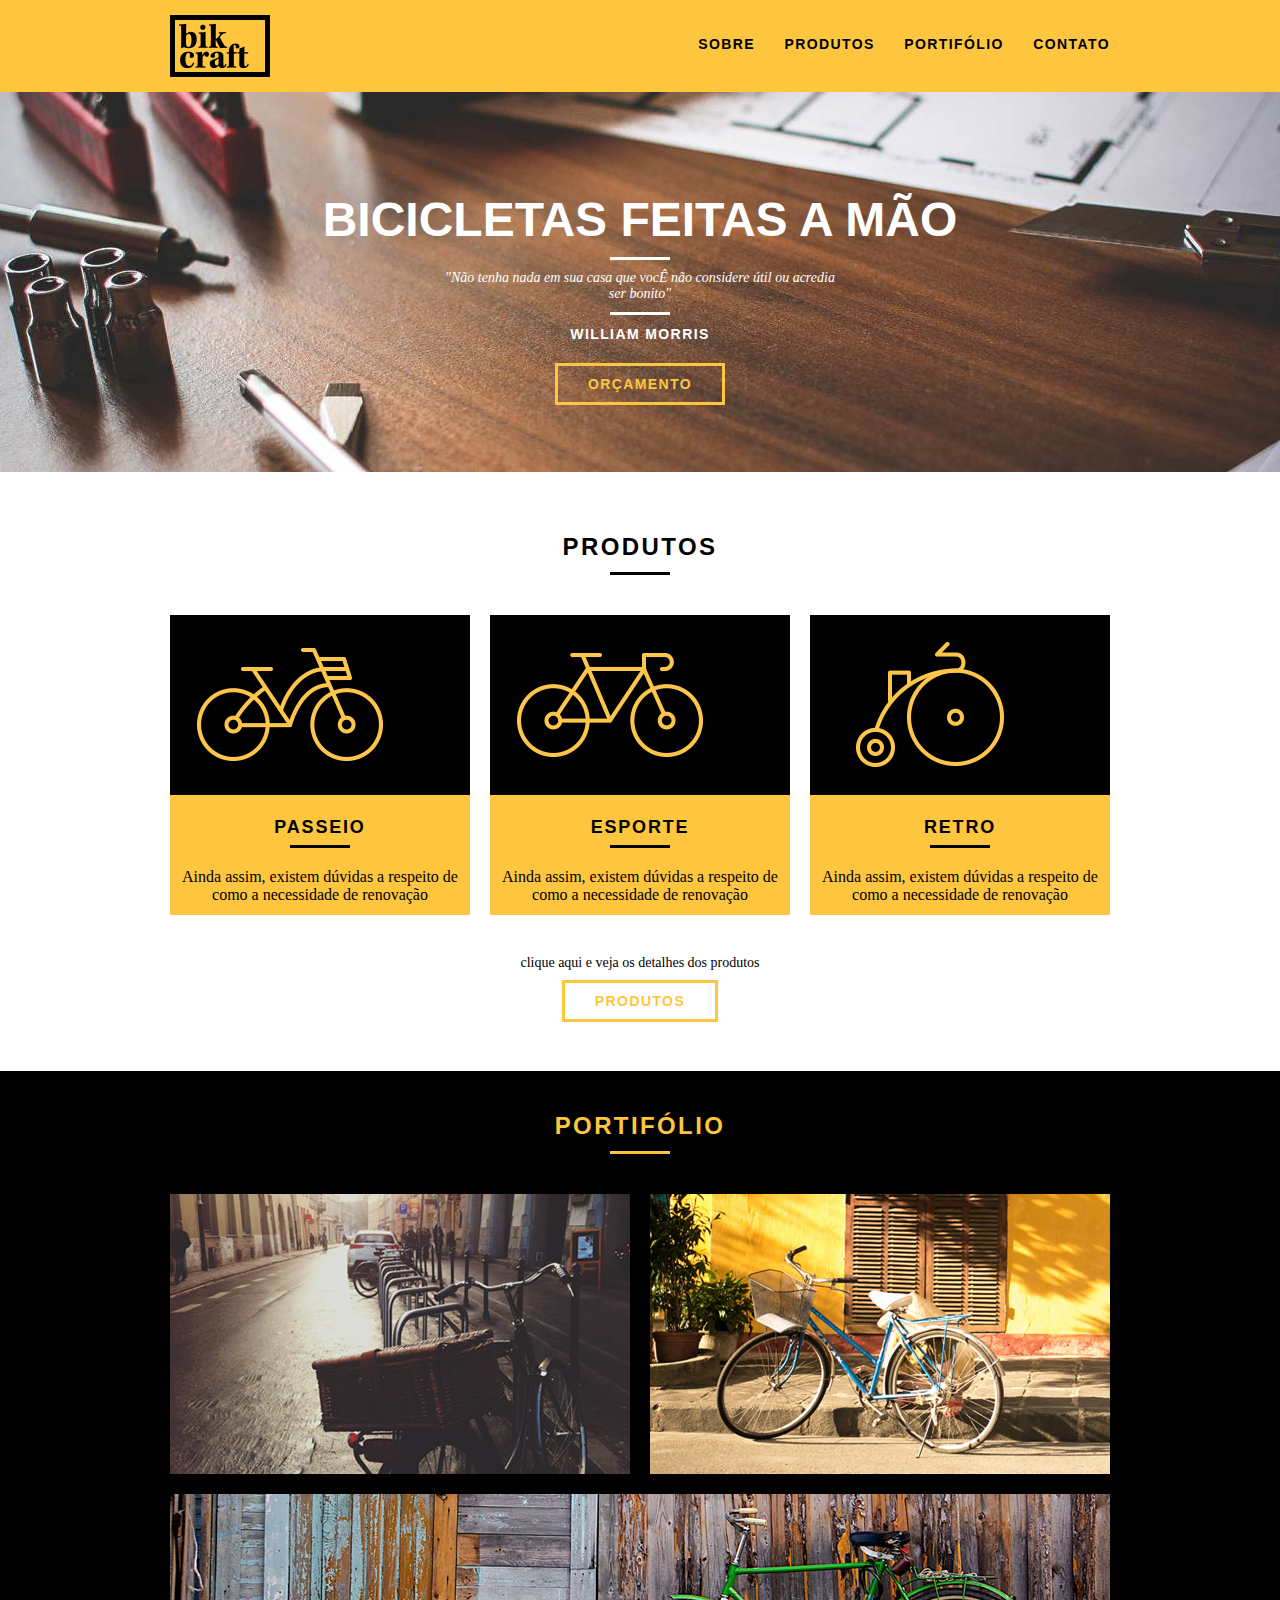
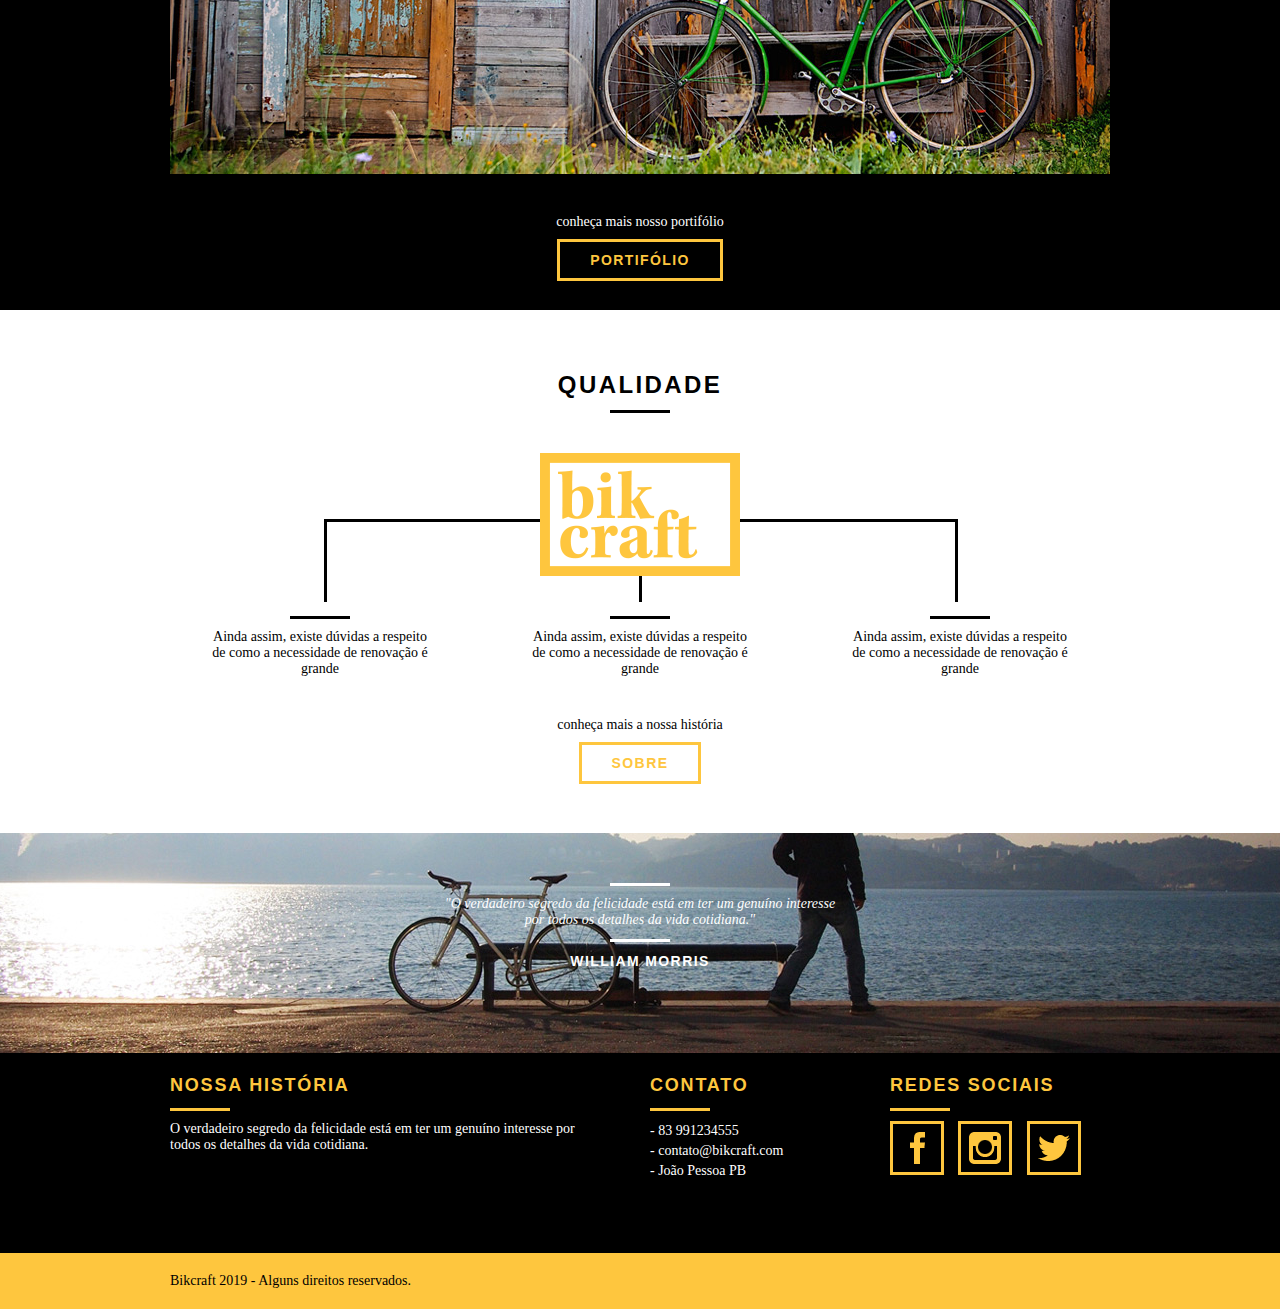
<file: web/index.html>
<!DOCTYPE html>
<html lang="pt-br">
<head>
    <meta charset="UTF-8">
    <meta name="viewport" content="width=device-width, initial-scale=1.0">
    <meta http-equiv="X-UA-Compatible" content="ie=edge">
    <title>Bikcraft</title>

    <link rel="stylesheet" href="css/normalize.css">  
    <link rel="stylesheet" href="css/reset.css">
    <link rel="stylesheet" href="css/grid.css">
    <link rel="stylesheet" href="css/style.css">


</head>
<body>
    
    <header class="header">
        <div class = "container">
            <a href="index.html" class="grid-4">
                <img src="img/logobik.png" alt="Bikcraft">
            </a>
            <nav class = "grid-12 header_menu"> <!--Navegação, eu falo para o browser que aqui começa minha navegação-->
                <ul> <!--Lista não ordenada-->
                    <li><a href = "sobre.html">Sobre</a></li>
                    <li><a href = "produtos.html">Produtos</a></li>
                    <li><a href = "portifolio.html">Portifólio</a></li>
                    <li><a href = "contato.html">Contato</a></li>

                </ul>                 
            </nav>
        </div>
    </header>

    <section class ="introducao">
        <div class="container">
            <h1>Bicicletas Feitas a Mão</h1>
            <blockquote class="quote-externo">
                <p>"Não tenha nada em sua casa que vocÊ não considere útil ou acredia ser bonito"</p>
                <cite>WILLIAM MORRIS</cite>
            </blockquote>
            <a href="produtos.html" class="btn">Orçamento</a>
        </div>
    </section>

    <section class="produtos container">

        <h2 class="subtitulo">Produtos</h2>

        <ul class="produtos_lista">

            <li class="grid-1-3">
                <div class="produtos_icone">
                    <img src="img/passeio.png" alt=""bickcraft passeio>
                </div>
                <h3>Passeio</h3>
                <p>Ainda assim, existem dúvidas a respeito de como a necessidade de renovação</p>
            </li>

            <li class="grid-1-3">
                <div class="produtos_icone">
                    <img src="img/esporte.png" alt=""bickcraft esporte>
                </div>
                <h3>Esporte</h3>
                <p>Ainda assim, existem dúvidas a respeito de como a necessidade de renovação</p>
            </li>

            <li class="grid-1-3">
                <div class="produtos_icone">
                    <img src="img/retro.png" alt=""bickcraft retro>
                </div>
                <h3>Retro</h3>
                <p>Ainda assim, existem dúvidas a respeito de como a necessidade de renovação</p>
            </li>

        </ul>

        <div class="call">
            <p>clique aqui e veja os detalhes dos produtos</p>
            <a href="produtos.html" class="btn btn_preto">Produtos</a>
        </div>

    </section> 
    <!--Fim da seção produtos-->

    <section class="portifolio">
        <div class="container">
            <h2 class="subtitulo">Portifólio</h2>
            <ul class="portifolio_lista">
                <li class="grid-8"><img src="img/retro.jpg" alt="bicicleta retro"></li>
                <li class="grid-8"><img src="img/passeio.jpg" alt="bicicleta passeio"></li>
                <li class="grid-16 esporte"><img src="img/esporte.jpg" alt="bicicleta esporte"></li>
            </ul>
        </div>

        <div class="call">
            <p>conheça mais nosso portifólio</p>
            <a href="portifolio.html" class="btn">Portifólio</a>
        </div>

    </section>

    <section class="qualidade container">
        <h2 class="subtitulo"> Qualidade </h2>
        <img src="img/bikcraft-qualidade.png" alt="bikcraft">

        <ul class="qualidade_lista">
            <li class="grid-1-3">
                <h3 class="Durabilidade"></h3>
                <p>Ainda assim, existe dúvidas a respeito de como a necessidade de renovação é grande</p>
            </li>

            <li class="grid-1-3"> 
                <h3 class="Design"></h3>
                <p>Ainda assim, existe dúvidas a respeito de como a necessidade de renovação é grande</p>
            </li>

            <li class="grid-1-3">
                <h3 class="Sustentabilidade"></h3>
                <p>Ainda assim, existe dúvidas a respeito de como a necessidade de renovação é grande</p>
            </li>    
        </ul>

        <div class="call">
            <p>conheça mais a nossa história </p>
            <a href="sobre.html" class="btn">Sobre</a>
        </div>
    </section>

    <section class="quebra">
        <blockquote class="quote-externo container"> 
            <p>"O verdadeiro segredo  da felicidade está em ter um genuíno 
                interesse por todos  os detalhes da vida cotidiana."</p>
            <cite>WILLIAM MORRIS</cite>
        </blockquote> 
    </section>

    <footer>
        <div class="footer">
            <div class="container">

                <div class="grid-8 footer_historia">
                    <h3>Nossa história </h3>
                    <p> O verdadeiro segredo  da felicidade está em ter um genuíno 
                        interesse por todos  os detalhes da vida cotidiana.</p>
                </div>

                <div class="grid-4 footer_contato"> 
                    <h3>Contato</h3>
                    <ul>
                        <li>- 83 991234555</li>
                        <li>- contato@bikcraft.com</li>
                        <li>- João Pessoa PB</li>
                    </ul>
                </div>

                <div class="grid-4 footer_rede">
                    <h3>Redes Sociais</h3>
                    <ul>
                        <li><a href="http://facebook.com" target="_black"><img src="img/facebook.png" alt="logo do facebook"></a></li>
                        <li><a href="http://instagram.com" target="_black"><img src="img/instagram.png" alt="logo do instagram"></a></li>
                        <li><a href="http://twitter.com" target="_black"><img src="img/twitter.png" alt="logo do twitter"></a></li>
                    </ul>    
                </div>

            </div>
        </div>

        <div class="copy">
            <div class="container">
                <p class="grid-16">Bikcraft 2019 - Alguns direitos reservados.</p>
            </div>
        </div>
    </footer>

</body>
</html>
</file>
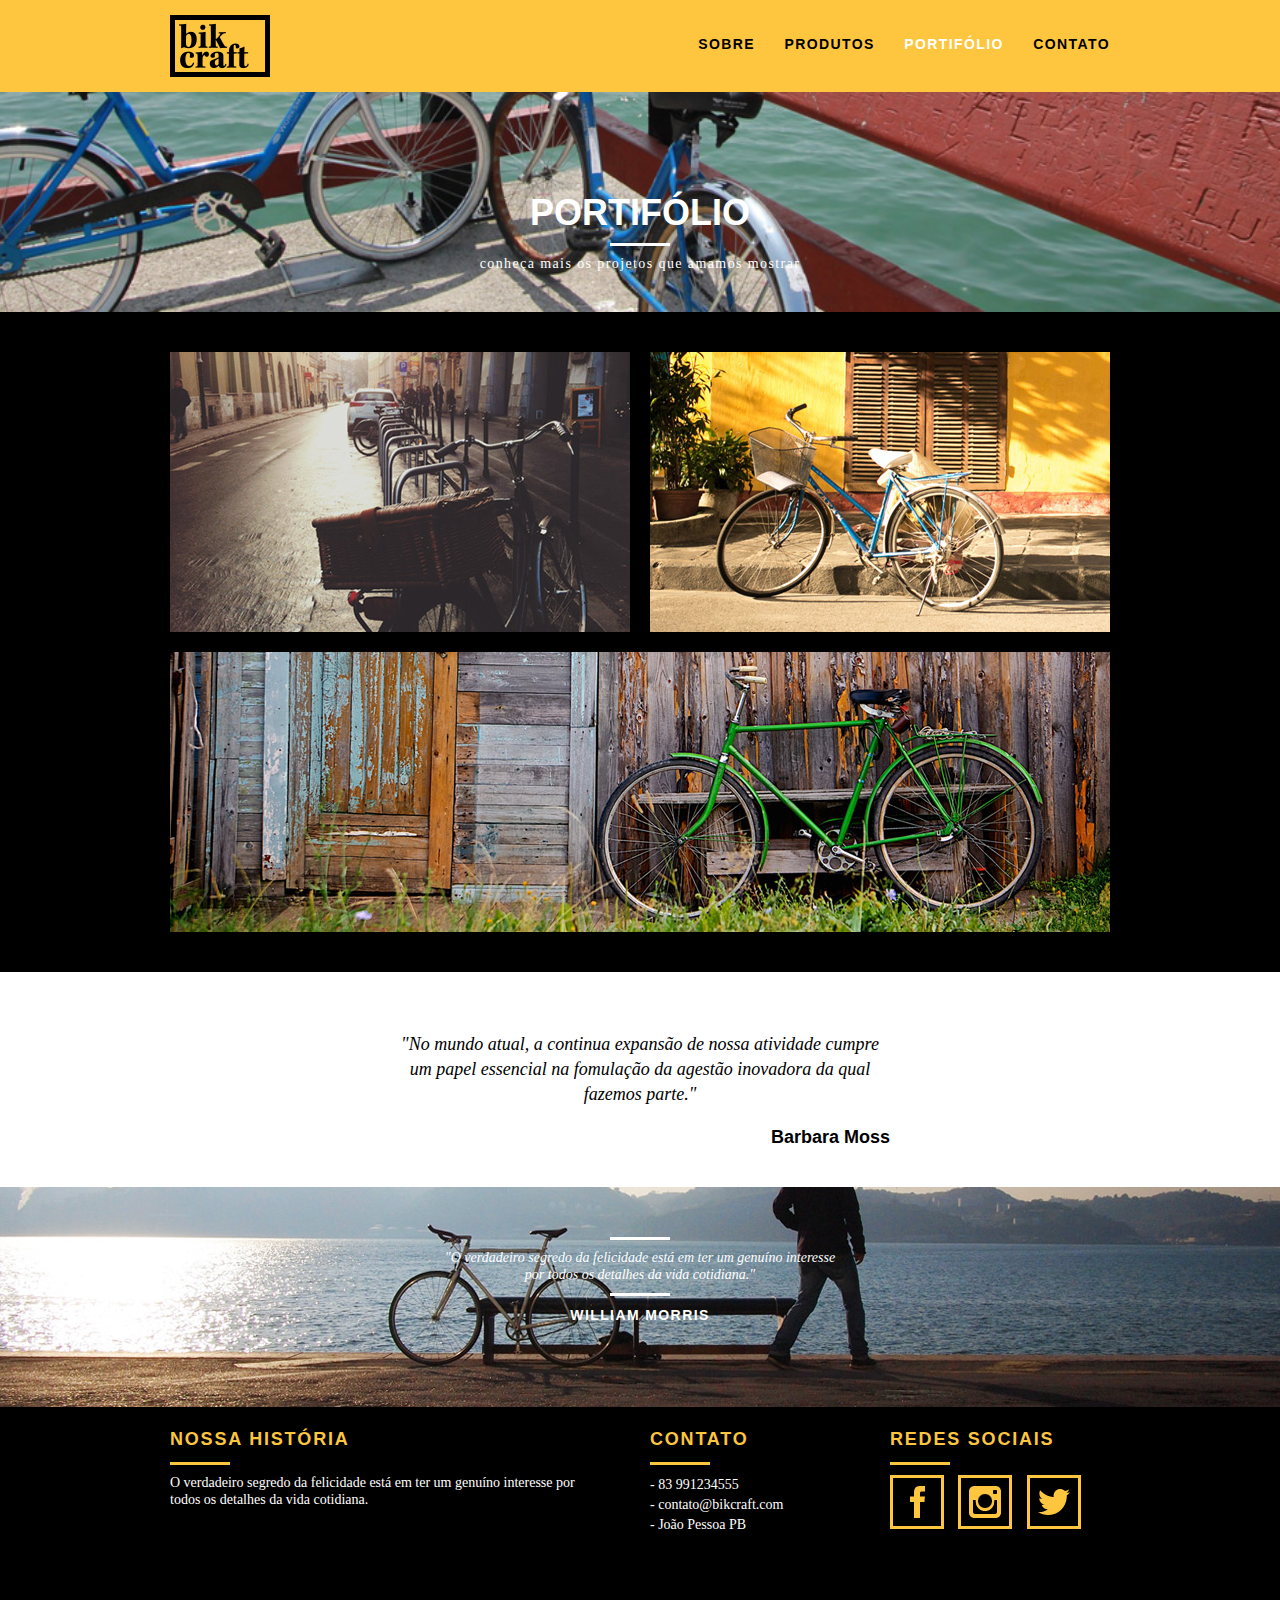
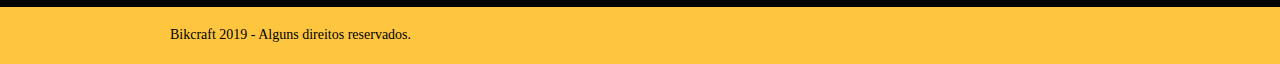
<file: web/portifolio.html>
<!DOCTYPE html>
<html lang="pt-br">
<head>
    <meta charset="UTF-8">
    <meta name="viewport" content="width=device-width, initial-scale=1.0">
    <meta http-equiv="X-UA-Compatible" content="ie=edge">
    <title>Portifólio</title>

    <link rel="stylesheet" href="css/normalize.css">
    <link rel="stylesheet" href="css/reset.css">
    <link rel="stylesheet" href="css/grid.css">
    <link rel="stylesheet" href="css/style.css">
    <link rel="stylesheet" href="css/portifolio.css">

</head>

<body>

    <header class="header">
        <div class="container">
            <a href="index.html" class="grid-4">
                <img src="img/logobik.png" alt="bikcraft">
            </a>
            <nav class="grid-12 header_menu_portifolio">
                <ul>
                    <li><a href="sobre.html">Sobre</a></li>
                    <li><a href="produtos.html">Produtos</a></li>
                    <li><a class="portifolio1" href="portifolio.html">Portifólio</a></li>
                    <li><a href="contato.html">Contato</a></li>
                </ul>
            </nav>
        </div>
    </header>

    <section class="interna_portifolio">
        <div class="container">
            <h1>Portifólio</h1>
            <p>conheça mais os projetos que amamos mostrar</p>
        </div>
    </section>

    <section class="portifolio">
        <div class="container">
            <ul class="portifolio_lista">
                <li class="grid-8"><img src="img/retro.jpg" alt="bicicleta retro"></li>
                <li class="grid-8"><img src="img/passeio.jpg" alt="bicicleta passeio"></li>
                <li class="grid-16 esporte"><img src="img/esporte.jpg" alt="bicicleta esporte"></li>
            </ul>
        </div>
    </section>

    <section class="container">
        <blockquote class="quote_cliente">
            <p>"No mundo atual, a continua expansão de nossa atividade cumpre um papel
            essencial na fomulação da agestão inovadora da qual fazemos parte."</p>
            <cite>
                Barbara Moss
            </cite>
        </blockquote>
    </section>


<!-- Inicio da quebra -->

    <section class="quebra">
        <blockquote class="quote-externo container"> 
            <p>"O verdadeiro segredo  da felicidade está em ter um genuíno 
                interesse por todos  os detalhes da vida cotidiana."</p>
            <cite>WILLIAM MORRIS</cite>
        </blockquote> 
    </section>

    <footer>
        <div class="footer">
            <div class="container">
                <div class="grid-8 footer_historia">
                    <h3>Nossa história </h3>
                    <p> O verdadeiro segredo  da felicidade está em ter um genuíno 
                    interesse por todos  os detalhes da vida cotidiana.</p>
                </div>
    
                <div class="grid-4 footer_contato"> 
                    <h3>Contato</h3>
                    <ul>
                        <li>- 83 991234555</li>
                        <li>- contato@bikcraft.com</li>
                        <li>- João Pessoa PB</li>
                    </ul>
                </div>
                <div class="grid-4 footer_rede">
                    <h3>Redes Sociais</h3>
                    <ul>
                        <li><a href="http://facebook.com" target="_black"><img src="img/facebook.png" alt="logo do facebook"></a></li>
                        <li><a href="http://instagram.com" target="_black"><img src="img/instagram.png" alt="logo do instagram"></a></li>
                        <li><a href="http://twitter.com" target="_black"><img src="img/twitter.png" alt="logo do twitter"></a></li>
                    </ul>    
                </div>
    
            </div>
        </div>
    
        <div class="copy">
            <div class="container">
                <p class="grid-16">Bikcraft 2019 - Alguns direitos reservados.</p>
            </div>
        </div>
    </footer>
 
</body>
</html>
</file>
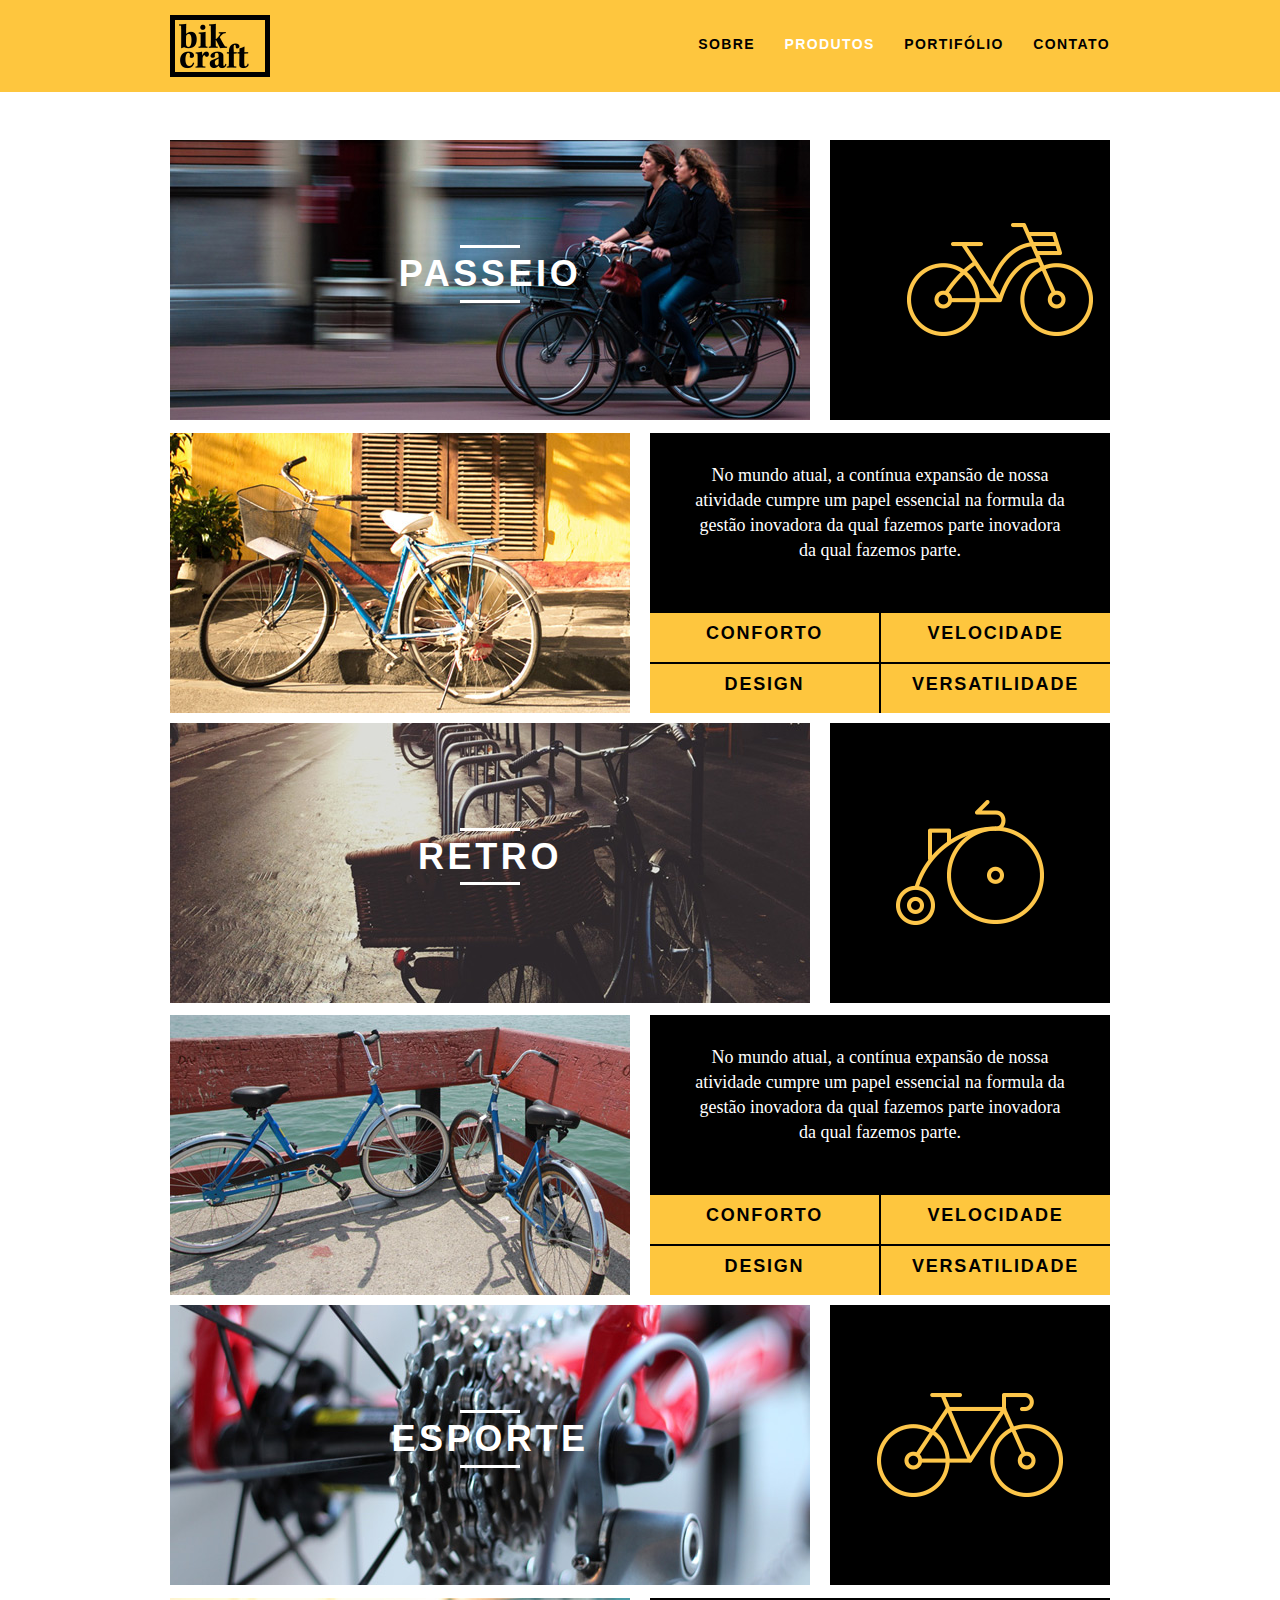
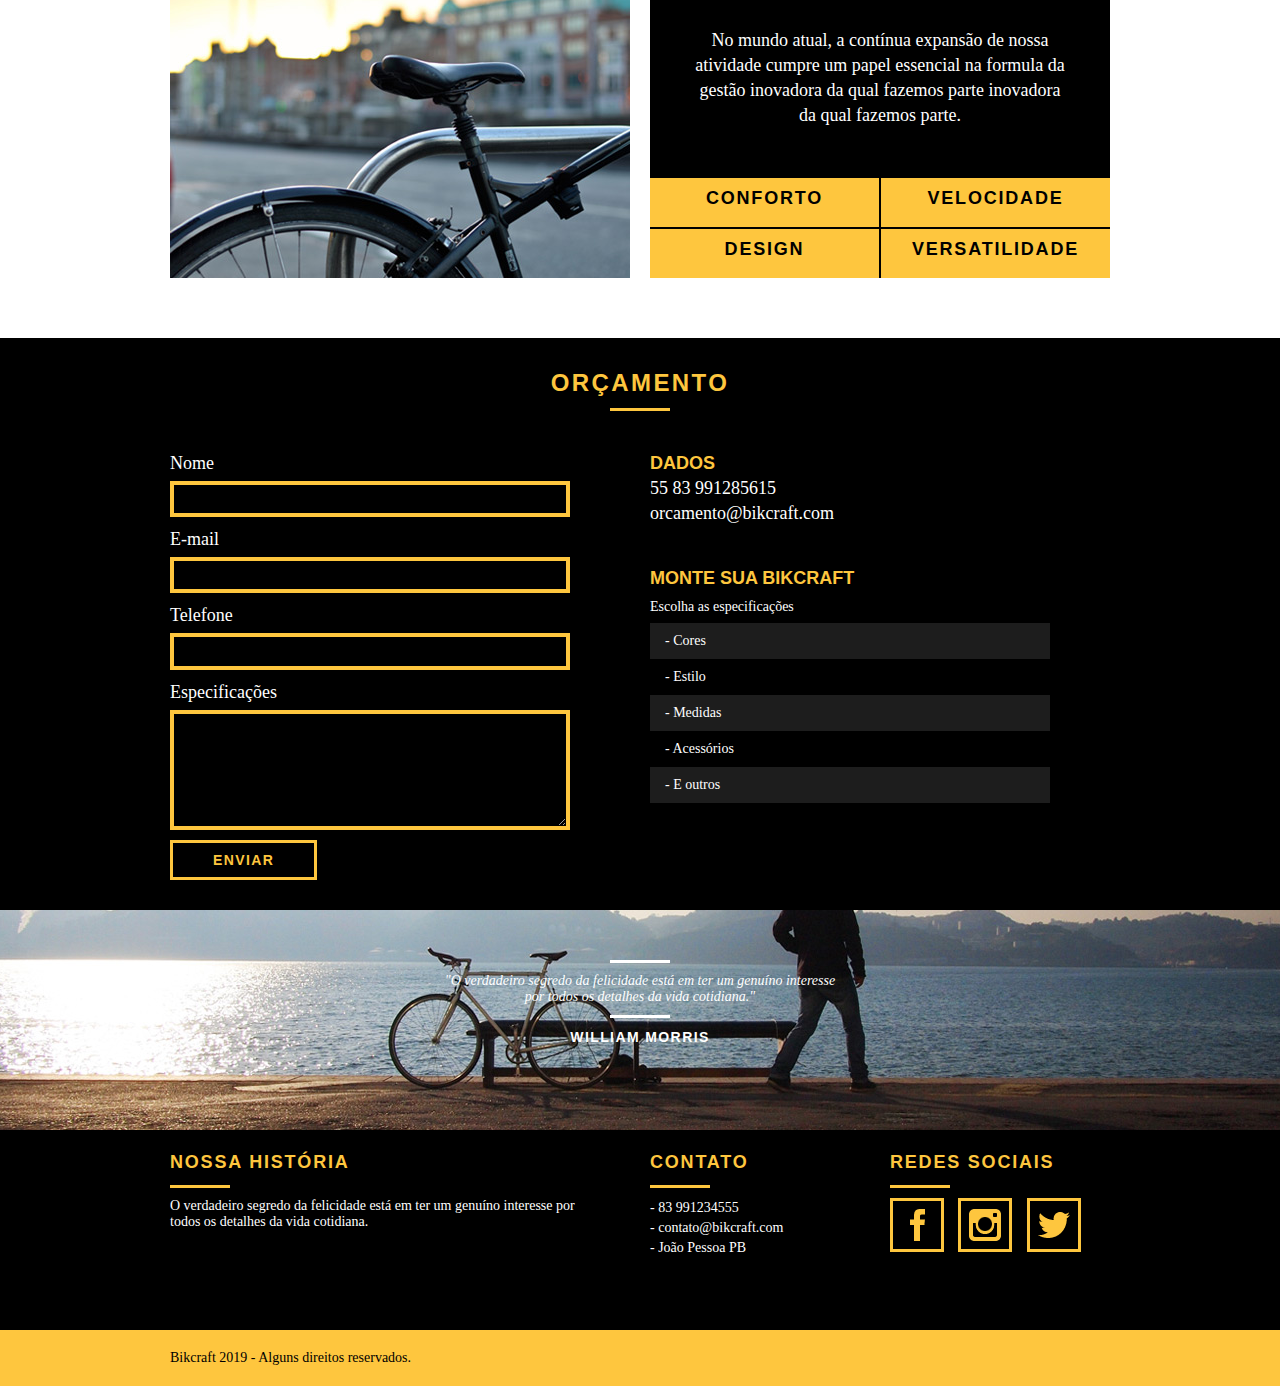
<file: web/produtos.html>
<!DOCTYPE html>
<html lang="pt-br">
<head>
    <meta charset="UTF-8">
    <meta name="viewport" content="width=device-width, initial-scale=1.0">
    <meta http-equiv="X-UA-Compatible" content="ie=edge">
    <title>Produtos</title>

    <link rel="stylesheet" href="css/normalize.css">
    <link rel="stylesheet" href="css/reset.css">
    <link rel="stylesheet" href="css/produtos.css">
    <link rel="stylesheet" href="css/grid.css">
    <link rel="stylesheet" href="css/style.css">
    

</head>

<body>

    <header class="header">
        <div class="container">
            <a href="index.html" class="grid-4">
                <img src="img/logobik.png" alt="bikcraft">
            </a>
            <nav class="grid-12 header_menu_sobre">
                <ul>
                    <li><a href="sobre.html">Sobre</a></li>
                    <li><a class="produtos" href="produtos.html">Produtos</a></li>
                    <li><a href="portifolio.html">Portifólio</a></li>
                    <li><a href="contato.html">Contato</a></li>
                </ul>
            </nav>
        </div>
    </header>

    <section class="introducao_produtos">
        <div class = "container">
            <h1>Produtos</h1>
            <p>conheça todos os nossos produtos</p>
        </div>
    </section>

    <!--Itens-->

    <section class="container" id="item">
        <div class="grid-11">
            <img src="img/produtos/bikcraft-passeio-1.jpg" alt="bikcraft passeio">
            <h2>Passeio</h2>
        </div>
    
        <div class="grid-5 icone1">
            <img src="img/produtos/passeio.png" alt="bikcraft passeio">
        </div>
    
        <div class="grid-8"> 
            <img src="img/produtos/bikcraft-passeio-2.jpg" alt="bikcraft passeio">
        </div>
    
        <div class="grid-8" id="info">
            <p>
                No mundo atual, a contínua expansão de nossa atividade cumpre um papel
                essencial na formula da gestão inovadora da qual fazemos parte inovadora 
                da qual fazemos parte.
            </p>
    
            <ul>
                <li>Conforto</li>
                <li>Velocidade</li>
                <li>Design</li>
                <li>Versatilidade</li>
            </ul>
        </div>
        </div>

        <!--Retro-->
        
        <div class="grid-11 top">
            <img src="img/produtos/bikcraft-retro-1.jpg" alt="bikcraft retro">
            <h2>Retro</h2>
        </div>
    
        <div class="grid-5 icone">
            <img src="img/produtos/retro.png" alt="bikcraft passeio">
        </div>
    
        <div class="grid-8"> 
            <img src="img/produtos/bikcraft-retro-2.jpg" alt="bikcraft retro">
        </div>
    
        <div class="grid-8" id="info">
            <p>
                No mundo atual, a contínua expansão de nossa atividade cumpre um papel
                essencial na formula da gestão inovadora da qual fazemos parte inovadora 
                da qual fazemos parte.
            </p>
    
            <ul>
                <li>Conforto</li>
                <li>Velocidade</li>
                <li>Design</li>
                <li>Versatilidade</li>
            </ul>
        </div>
        </div>

        <!--Esporte-->
        
        <div class="grid-11 top">
            <img src="img/produtos/bikcraft-esporte-1.jpg" alt="bikcraft esporte">
            <h2>Esporte</h2>
        </div>
    
        <div class="grid-5 icone">
            <img src="img/produtos/esporte.png" alt="bikcraft esporte">
        </div>
    
        <div class="grid-8"> 
            <img src="img/produtos/bikcraft-esporte-2.jpg" alt="bikcraft esporte">
        </div>
    
        <div class="grid-8" id="info">
            <p>
                No mundo atual, a contínua expansão de nossa atividade cumpre um papel
                essencial na formula da gestão inovadora da qual fazemos parte inovadora 
                da qual fazemos parte.
            </p>
    
            <ul>
                <li>Conforto</li>
                <li>Velocidade</li>
                <li>Design</li>
                <li>Versatilidade</li>
            </ul>
        </div>
        </div>
    </section>

    <!--Inicio do orçamento-->

    <section class="orcamento">
        <div class="container">
            <h2 class="subtitulo">
                orçamento
            </h2>
            <form id="form_orcamento" class="form grid-8">
                <label for="nome">Nome</label>
                <input type="text" id="nome">

                <label for="email">E-mail</label>
                <input type="text" id="email">

                <label for="telefone">Telefone</label>
                <input type="text" id="telefone">

                <label for="espec">Especificações</label>
                <textarea id="espec"></textarea>

                <button class="btn" type="submit">Enviar</button>

            </form>
            <div class="orcamento_dados grid-8">
                <h3> Dados </h3>
                <span>55 83 991285615</span>
                <span class="dados_email">orcamento@bikcraft.com</span>
                <h3>Monte sua bikcraft</h3>
                <p>Escolha as especificações</p>
                <ul>
                    <li>- Cores</li>
                    <li>- Estilo</li>
                    <li>- Medidas</li>
                    <li>- Acessórios</li>
                    <li>- E outros</li>
                </ul>
            </div>

        </div>
    </section>


<!-- Inicio da quebra -->

    <section class="quebra">
        <blockquote class="quote-externo container"> 
            <p>"O verdadeiro segredo  da felicidade está em ter um genuíno 
                interesse por todos  os detalhes da vida cotidiana."</p>
            <cite>WILLIAM MORRIS</cite>
        </blockquote> 
    </section>

    <footer>
        <div class="footer">
            <div class="container">
                <div class="grid-8 footer_historia">
                    <h3>Nossa história </h3>
                    <p> O verdadeiro segredo  da felicidade está em ter um genuíno 
                    interesse por todos  os detalhes da vida cotidiana.</p>
                </div>
    
                <div class="grid-4 footer_contato"> 
                    <h3>Contato</h3>
                    <ul>
                        <li>- 83 991234555</li>
                        <li>- contato@bikcraft.com</li>
                        <li>- João Pessoa PB</li>
                    </ul>
                </div>
                <div class="grid-4 footer_rede">
                    <h3>Redes Sociais</h3>
                    <ul>
                        <li><a href="http://facebook.com" target="_black"><img src="img/facebook.png" alt="logo do facebook"></a></li>
                        <li><a href="http://instagram.com" target="_black"><img src="img/instagram.png" alt="logo do instagram"></a></li>
                        <li><a href="http://twitter.com" target="_black"><img src="img/twitter.png" alt="logo do twitter"></a></li>
                    </ul>    
                </div>
    
            </div>
        </div>
    
        <div class="copy">
            <div class="container">
                <p class="grid-16">Bikcraft 2019 - Alguns direitos reservados.</p>
            </div>
        </div>
    </footer>
 
</body>
</html>
</file>
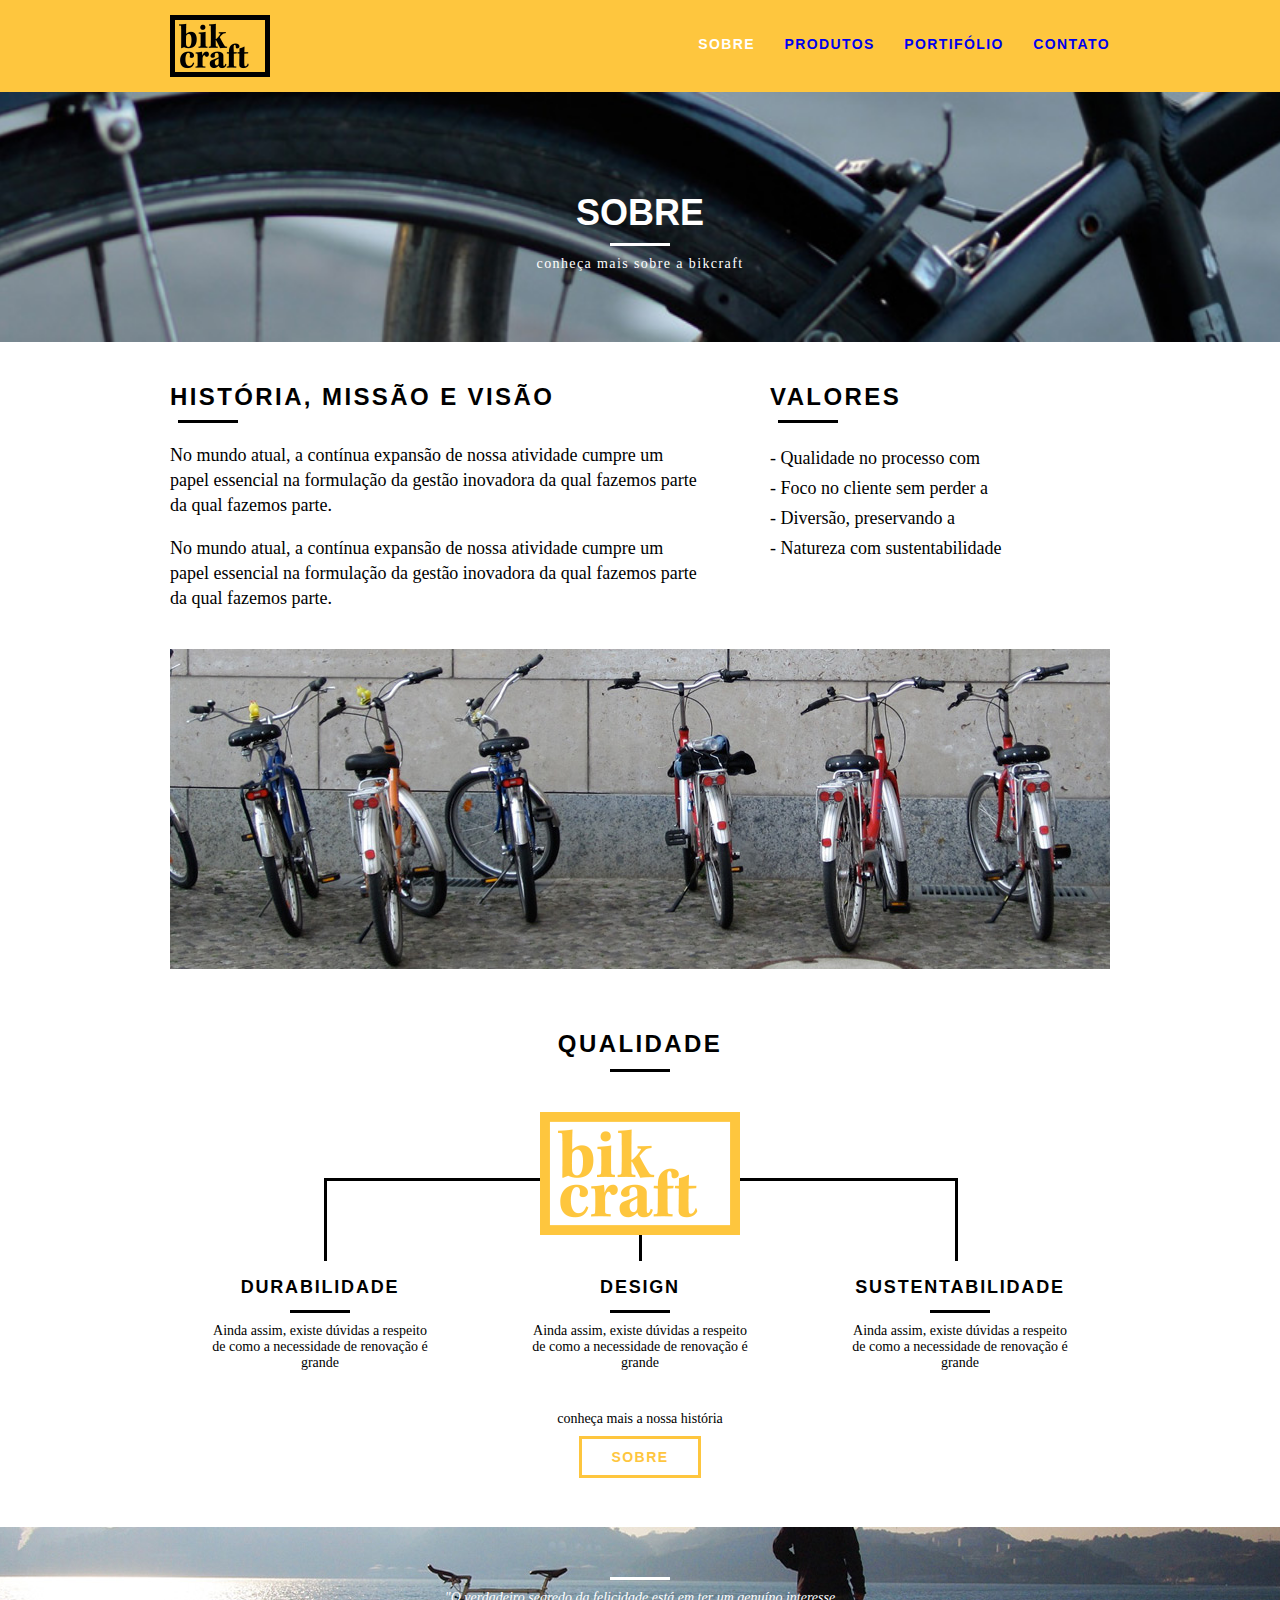
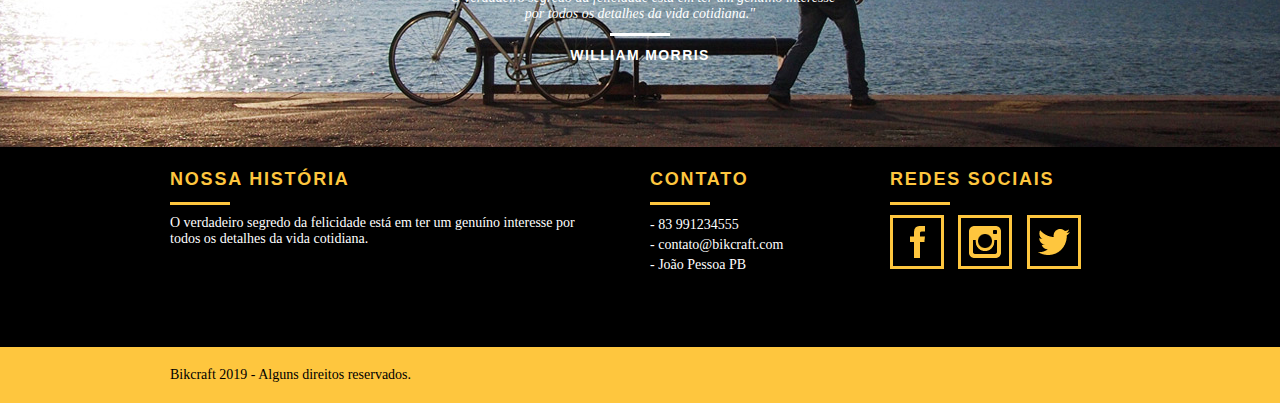
<file: web/sobre.html>
<!DOCTYPE html>
<html lang="pt-br">
<head>
    <meta charset="UTF-8">
    <meta name="viewport" content="width=device-width, initial-scale=1.0">
    <meta http-equiv="X-UA-Compatible" content="ie=edge">
    <title>Sobre</title>

    <link rel="stylesheet" href="css/normalize.css">
    <link rel="stylesheet" href="css/reset.css">
    <link rel="stylesheet" href="css/sobre.css">
    <link rel="stylesheet" href="css/grid.css">
    <link rel="stylesheet" href="css/style.css">
    

</head>

<body>

    <header class="header">
        <div class="container">
            <a href="index.html" class="grid-4">
                <img src="img/logobik.png" alt="bikcraft">
            </a>
            <nav class="grid-12 header_menu_sobre">
                <ul>
                    <li><a class="sobre" href="sobre.html">Sobre</a></li>
                    <li><a href="produtos.html">Produtos</a></li>
                    <li><a href="portifolio.html">Portifólio</a></li>
                    <li><a href="contato.html">Contato</a></li>
                </ul>
            </nav>
        </div>
    </header>

    <section class="introducao_sobre">
        <div class="container">
            <h1>Sobre</h1>
            <p>conheça mais sobre a bikcraft</p>
        </div>
    </section>

    <section class="missao_sobre container"> 
        <div class="grid-10">
            <h2 class="subtitulo-interno">História, missão e visão</h2>
            <p>No mundo atual, a contínua expansão de nossa atividade cumpre um papel 
                essencial na formulação da gestão inovadora da qual fazemos parte da 
                qual fazemos parte.</p>
            <p>No mundo atual, a contínua expansão de nossa atividade cumpre um papel 
                essencial na formulação da gestão inovadora da qual fazemos parte da 
                qual fazemos parte.</p>
        </div>
        
        <div class="grid-6">
            <h2 class="subtitulo-interno">Valores</h2>
            <ul>
                <li>- Qualidade no processo com</li>
                <li>- Foco no cliente sem perder a</li>
                <li>- Diversão, preservando a</li>
                <li>- Natureza com sustentabilidade</li>
            </ul>
        </div>

        <div class="grid-16 foto-equipe">
            <img src="img/sobre/equipe-bikcraft.jpg" alt="Equipe bikcraft">
        </div>
    </section>

    <section class="qualidade container">
        <h2 class="subtitulo">Qualidade</h2>
        <img src="img/bikcraft-qualidade.png" alt="qualidade bikcraft">

        <ul class="qualidade_lista">
            
            <li class="grid-1-3"> 
                <h3 class="durabilidade_sobre">Durabilidade</h3>
                <p>Ainda assim, existe dúvidas a respeito de como a necessidade de renovação é grande</p>
            </li>
            
            <li class="grid-1-3"> 
                <h3 class="design_sobre">Design</h3>
                <p>Ainda assim, existe dúvidas a respeito de como a necessidade de renovação é grande</p>
            </li>
            
            <li class="grid-1-3"> 
                <h3 class="sustentabilidade_sobre">Sustentabilidade</h3>
                <p>Ainda assim, existe dúvidas a respeito de como a necessidade de renovação é grande</p>
            </li>
        </ul>
        <div class="call">
            <p>conheça mais a nossa história </p>
            <a href="sobre.html" class="btn">Sobre</a>
        </div>
    </section>

    <section class="quebra">
        <blockquote class="quote-externo container"> 
            <p>"O verdadeiro segredo  da felicidade está em ter um genuíno 
                interesse por todos  os detalhes da vida cotidiana."</p>
            <cite>WILLIAM MORRIS</cite>
        </blockquote> 
    </section>

    <footer>
        <div class="footer">
            <div class="container">
                <div class="grid-8 footer_historia">
                    <h3>Nossa história </h3>
                    <p> O verdadeiro segredo  da felicidade está em ter um genuíno 
                    interesse por todos  os detalhes da vida cotidiana.</p>
                </div>
    
                <div class="grid-4 footer_contato"> 
                    <h3>Contato</h3>
                    <ul>
                        <li>- 83 991234555</li>
                        <li>- contato@bikcraft.com</li>
                        <li>- João Pessoa PB</li>
                    </ul>
                </div>
                <div class="grid-4 footer_rede">
                    <h3>Redes Sociais</h3>
                    <ul>
                        <li><a href="http://facebook.com" target="_black"><img src="img/facebook.png" alt="logo do facebook"></a></li>
                        <li><a href="http://instagram.com" target="_black"><img src="img/instagram.png" alt="logo do instagram"></a></li>
                        <li><a href="http://twitter.com" target="_black"><img src="img/twitter.png" alt="logo do twitter"></a></li>
                    </ul>    
                </div>
    
            </div>
        </div>
    
        <div class="copy">
            <div class="container">
                <p class="grid-16">Bikcraft 2019 - Alguns direitos reservados.</p>
            </div>
        </div>
    </footer>
 
</body>
</html>
</file>
<file: web/css/grid.css>
*, *:before, *:after {
  -webkit-box-sizing: border-box; 
  -moz-box-sizing: border-box; /* isso aqui é navegadores mais antigos, já que eles não usam css 3 e box-sizing é do css 3*/
  box-sizing: border-box; /* retira a soma do padding do width e  */
}

.container {
	width: 960px;
	margin: 0 auto;
	padding: 0px;
	position: relative;
}
	
.container:after, .container:before {
	content: " ";
	display: table;
}

.container:after {
	clear: both;
}

.grid-1, .grid-2, .grid-3, .grid-4, .grid-5, .grid-6, .grid-7, .grid-8, .grid-9, .grid-10, .grid-11, .grid-12, .grid-13, .grid-14, .grid-15, .grid-16, .grid-1-3 {
	float: left;
	margin-left: 10px;
	margin-right: 10px;
}

.grid-1 	{width: 40px;}
.grid-2 	{width: 100px;}
.grid-3 	{width: 160px;}
.grid-4 	{width: 220px;}
.grid-5 	{width: 280px;}
.grid-6 	{width: 340px;}
.grid-7 	{width: 400px;}
.grid-8 	{width: 460px;}
.grid-9 	{width: 520px;}
.grid-10 	{width: 580px;}
.grid-11 	{width: 640px;}
.grid-12 	{width: 700px;}
.grid-13 	{width: 760px;}
.grid-14 	{width: 820px;}
.grid-15 	{width: 880px;}
.grid-16 	{width: 940px;}
.grid-1-3	{width: 300px;}

@media only screen and (min-width: 768px) and (max-width: 959px) {

.container {
	width: 768px;
}

.grid-1		{width: 28px;}
.grid-2		{width: 76px;}
.grid-3		{width: 124px;}
.grid-4		{width: 172px;}
.grid-5		{width: 220px;}
.grid-6		{width: 268px;}
.grid-7		{width: 316px;}
.grid-8		{width: 364px;}
.grid-9		{width: 412px;}
.grid-10	{width: 460px;}
.grid-11	{width: 508px;}
.grid-12	{width: 556px;}
.grid-13	{width: 604px;}
.grid-14	{width: 652px;}
.grid-15	{width: 700px;}
.grid-16	{width: 748px;}
.grid-1-3	{width: 236px;}

}

@media only screen and (max-width: 767px) {
.container {
	width: 300px;
}

.grid-1, .grid-2, .grid-3, .grid-4, .grid-5, .grid-6, .grid-7, .grid-8, .grid-9, .grid-10, .grid-11, .grid-12, .grid-13, .grid-14, .grid-15, .grid-16, .grid-1-3 {
	width: 300px;
	margin: 0 0 20px 0;
	float: none;
}

}
</file>
<file: web/css/style.css>
/* Estilos Gerais */
body{
    font-family: Arial, Helvetica, sans-serif;
 
}

p {
    font-family: Georgia, 'Times New Roman',serif;
    font-size: 14px;
}

img {
    display: block;
}

.btn {
    border: 3px solid #fec63e;
    color: #fec63e;
    padding: 10px 30px;
    font-size: 14px;
    line-height: 20px;
    text-transform: uppercase;
    letter-spacing: .1em;
    font-weight: bold;
}

.btn.btn:hover {
    color: white;
    border-color: white;
}

.btn.btn_preto:hover {
    color: #000;
    border-color: #000;
}

.subtitulo {
    font-size: 24px;
    line-height: 30px;
    font-weight: bold;
    letter-spacing: .1em;
    color: #000;
    text-transform: uppercase;
    text-align: center;
    margin-bottom: 40px;
}

.subtitulo::after{
    content: "";
    display: block;
    width: 60px;
    height: 3px;
    background: #000;
    margin: 10px auto;

}

/* Header */

.header {
    position: fixed;
    top: 0;
    width: 100%;
    background: #fec63e;
    padding: 15px 0;
    z-index: 10;
}

.header_menu {
    text-align: right;
}

.header_menu ul li {
    display: inline-block; /* Para quebrar as linhas da minha lista */
    margin-left: 25px;
    margin-top: 20px;
}

.header_menu ul li a {
    color: #000;
    font-weight: bold;
    text-transform: uppercase;
    letter-spacing: .1em; /*espaçamento entre as letras*/
    font-size: 14px;
    line-height: 15px;
    padding: 10px 0;
}

.header_menu ul li a:hover {
    color: #fff;
}

.introducao {
    width: 100%;
    background: url("../img/bg.jpg") no-repeat center;
    background-size: cover;
    margin-top: 92px;
    height: 380px;
    text-align: center;
    padding-top: 100px;  
}

.introducao h1 {
    font-size: 48px;
    color: #fff;
    font-weight: bold;
    text-transform: uppercase;

}

.quote-externo {
    max-width: 400px;
    margin: 0 auto;
    color: white;
    margin-bottom: 30px;

}

.quote-externo p {
    font-style: italic;
}

.quote-externo p:before {
    content: "";
    display:block;
    width: 60px;
    height: 3px;
    background: white;
    margin: 10px auto;
}

.quote-externo p::after {
    content: "";
    display:block;
    width: 60px;
    height: 3px;
    background: white;
    margin: 10px auto;
}

.quote-externo cite {
    font-style: normal;
    font-weight: bold;
    font-size: 14px;
    letter-spacing: .1em; /* espaçamento entre as letras */
     
}

/* Produtos */

.produtos {
    padding: 60px 0;
}

.produtos_lista li {
    background: #fec63e;
    text-align: center;
}

.produtos_lista li h3 {
    color: #000;
    font-weight: bold;
    font-size: 18px;
    line-height: 25px;
    letter-spacing: .1em;
    text-transform: uppercase;
    margin-bottom: 10px;
    margin-top: 20px;
}

.produtos_lista li h3:after {
    content: "";
    display: block;
    width: 60px;
    height: 3px;
    background: #000;
    margin: 5px auto;
}

.produtos_icone {
    background: #000;
    text-align: center;
    padding: 20px;
}

.produtos_lista li p {
    padding: 10px;
    font-size: 16px;
}

.call {
    text-align: center;
    clear: both;
    padding-top: 40px;
}

.call p {
    margin-bottom: 20px;
}

/* Portifólio */

.portifolio {
    width: 100;
    background: #000; 
    padding-top: 40px;
    padding-bottom: 40px;
}

.portifolio .subtitulo{
    color: #fec63e;
}

.portifolio .subtitulo::after{
    background: #fec63e;
}

.esporte {
    padding-top: 20px;

}

.portifolio .call p {
    color: #fff;
}

/* Qualidade */

.qualidade {
    padding: 60px 0;
}

.qualidade::after{
    content: "";
    height: 83px;
    width: 634px;
    display: block;
    background: url("../img/linhas.png") no-repeat center;
    position: absolute;
    top: 209px;
    right: 162px;
    z-index: -1; /* Para garantir que ele fique atrás de tudo */
}

.qualidade img {
    margin: 0 auto;

}

.qualidade_lista{
    padding-top: 20px ;
}

.qualidade_lista li {
    text-align: center;
    padding: 0 40px;
}

.qualidade_lista li h3{
    font-weight: bold;
    font-size: 18px;
    line-height: 25px;
    text-transform: uppercase;
    letter-spacing: .1em;
    margin-top: 20px;
}

.qualidade_lista li h3::after{
    content: "";
    display: block;
    width: 60px;
    height: 3px;
    background: #000;
    margin: 10px auto;
}

.qualidade .call a:hover {
    border-color: #000;
    color: #000;
}

/* Quebra */
 
.quebra{
    width: 100%;
    height: 220px;
    background: url("../img/bg-footer.jpg") no-repeat center;
    background-size: cover;
    text-align: center;
    padding-top: 40px;
}

.quebra .quote-externo{
    max-width: 400px;
}

/* footer */

.footer {
    width: 100%;
    height: 200px;
    background:#000;
    color: #fff;
    padding: 20px 0;

}

.footer h3 {
    font-size: 18px;
    line-height: 25px;
    color: #fec63e;
    text-transform: uppercase;
    letter-spacing: .1em;
    font-weight: bold;
    
}

.footer h3::after{
    content: "";
    display:    block;
    width:60px;
    height: 3px;
    background: #fec63e;
    margin: 10px 0;
}

.footer_historia {
    padding-right: 40px;
}

.footer_contato ul li {
    font-size: 14px;
    line-height: 20px;
    font-family: Georgia, 'Times New Roman',serif;
}

.footer_rede ul li {
    display: inline-block;
}

.footer_rede ul li a { 
    border: 3px solid #fec63e;
    display: block;
    padding: 8px;
    margin-right: 10px;
}

.footer_rede ul li a:hover{
    border-color: #fff;
}

.copy {
    width: 100%;
    background: #fec63e;
    padding: 20px;
}
</file>
<file: web/css/portifolio.css>
.header .portifolio1{
    color: #fff;
} 

.header{
    position: fixed;
    top: 0;
    width: 100%;
    background: #fec63e;
    padding: 15px;
    z-index: 10;
}

.header_menu_portifolio {
    text-align: right;
}

.header_menu_portifolio ul li {
    display: inline-block;
    margin-left: 25px;
    margin-top: 20px;
}

.header_menu_portifolio ul li a {
    font-size: 14px;
    color: #000;
    font-weight: bold;
    text-transform: uppercase;
    letter-spacing: .1em;
    padding: 10px 0;
}

.header_menu_portifolio ul li a:hover{
    color: #fff;
} 

/* interna portifolio*/

.interna_portifolio {
    width: 100%;
    background: url(../img/bg-portfolio.jpg) no-repeat center;
    background-size: cover;
    height: 100%;
    margin-top: 92px;
    padding-top: 100px;
    text-align: center;
}

.interna_portifolio h1 {
    color: #fff;
    font-size: 36px;
    font-weight: bold;
    text-transform: uppercase;
}

.interna_portifolio p {
    color: #fff;
    letter-spacing: .1em;
    padding-bottom: 40px;
}

.interna_portifolio p::before{
    content: "";
    display: block;
    width: 60px;
    height: 3px;
    background: #fff;
    margin: 10px auto;
}

.quote_cliente {
    padding: 60px 0;
    max-width: 500px;
    margin: 0 auto;
}

.quote_cliente p{
    text-align: center;
    font-family: Georgia, 'Times New Roman', Times, serif;
    font-size: 18px;
    line-height: 25px;
    font-style: italic;
    margin-bottom: 20px;
}
.quote_cliente cite {
    font-weight: bold;
    font-size: 18px;
    float: right;
    font-style: normal;

}
</file>
<file: web/css/produtos.css>
/* Estilos Gerais */
body{
    font-family: Arial, Helvetica, sans-serif;
}

p {
    font-family: Georgia, 'Times New Roman', Times, serif;
    font-size: 14px;
}

/* Header */

.header{
    position: fixed;
    top: 0;
    width: 100%;
    background: #fec63e;
    padding: 15px;
    z-index: 10;
}

.header_menu_sobre {
    text-align: right;
}

.header_menu_sobre ul li {
    display: inline-block;
    margin-left: 25px;
    margin-top: 20px;
}

.header_menu_sobre ul li a {
    font-size: 14px;
    color: #000;
    font-weight: bold;
    text-transform: uppercase;
    letter-spacing: .1em;
    padding: 10px 0;
}

.header_menu_sobre ul li a:hover{
    color: #fff;
}

.header .produtos {
    color: #fff;
}

/* introdução */ 

.introducao_produtos {
    width: 100%;
    height: 100%;

}
.interna_produtos {
    background: url("../img/bg-produtos.jpg") no-repeat center;
    background-size: cover;
}

.introducao_produtos h1 {
    color: #fff;
    font-size: 36px;
    font-weight: bold;
    text-transform: uppercase;
}

.introducao_produtos h1::after{
    content: "";
    display: block;
    width: 60px;
    height: 3px;
    background: #fff;
    margin: 10px auto;
}

.introducao_produtos p{
    color: #fff;
    letter-spacing: .1em;
}

/* itens */

.top {
    padding-top: 10px;
}

#item {
    margin-top: 60px;
    margin-bottom: 60px;
}

.icone{
    background: #000;
    padding:70px;
    margin-top: 10px;
}

.icone1{
    background: #000;
    padding: 70px;
}

.icone {
    display: flex;
    justify-content: center; /* horizontal */
    align-content: center; /* vertical */
}

#item h2 {
    font-size: 36px;
    text-transform: uppercase;
    font-weight: bold;
    letter-spacing: .1em;
    position: relative;
    top: -180px;
    text-align: center;
    color: #fff;
    margin-bottom: -55px;
    
}

#item h2::after {
    content: "";
    display: block;
    width: 60px;
    height: 3px;
    background: #fff;
    margin: 5px auto;
}

#item h2::before{
    content: "";
    display:block;
    width: 60px;
    height: 3px;
    background: #fff;
    margin: 5px auto;
}

#info{
    background: #000; 
}

#info p{
    color: #fff;
    text-align: center;
    font-size: 18px;
    line-height: 25px;
    padding: 30px 40px;
    height: 180px;
}

#info ul li{
    background: #fec63e;
    text-transform: uppercase;
    font-size: 18px;
    line-height: 20px;
    font-weight: bold;
    letter-spacing: .1em;
    float:left;/*flutuar um elemento ao lado do outro */
    width: 229px;
    height: 49px;
    text-align: center;
    padding-top: 10px;
}

#info ul li:nth-child(even){ /* fala so com os elementos pares */
    margin-left: 2px;
}

#info ul li:nth-child(1), #info ul li:nth-child(2) {
    margin-bottom: 2px;
}

/* Orçamento */

.orcamento {
    background: #000;
    width: 100%;
    margin-top: 60px;
    padding: 30px;
}

.orcamento h2 {
    color: #fec63e;
}

.orcamento h2::after {
    content: "";
    background: #fec63e;
    width: 60px;
    height: 3px;
}

.form {
    padding-right: 60px;
}

.form label {
    display: block;
    color: #fff;
    font-family: Georgia, 'Times New Roman', Times, serif;
    font-size: 18px;
    line-height: 25px;
    margin-bottom: 5px ;

}

.form input {
    display: block;
    width: 100%;
    border: 4px solid #fec63e;
    background: none;
    color:#fff;
    padding: 5px 10px;
    margin-bottom: 10px;
    outline: none;
    font-family: Georgia, 'Times New Roman', Times, serif;
}

.form textarea {
    display: block;
    width: 100%;
    height: 120px;
    border: 4px solid #fec63e;
    background: none;
    color:#fff;
    padding: 5px 10px;
    margin-bottom: 10px;
    outline: none;
    font-family: Georgia, 'Times New Roman', Times, serif;
}

.form button{
    background: none;
    padding: 7px 40px ; 
}

/* dados */

.orcamento_dados {
    color:#fff;
}

.orcamento_dados h3 {
    font-size: 18px;
    text-transform: uppercase;
    color: #fec63e;
    line-height: 25px;
    font-weight: bold;
}

.orcamento_dados span {
    display: block;
    font-size: 18px;
    line-height: 25px;
    font-family: Georgia, 'Times New Roman', Times, serif;   
}

.dados_email {
    margin-bottom: 40px;
}
.orcamento_dados ul {
    padding-right: 60px;
}

.orcamento_dados ul li {
    font-family: Georgia, 'Times New Roman', Times, serif;
    font-size: 14px;
    padding: 10px 15px;
}

.orcamento_dados ul li:nth-child(odd){
    background: #1d1d1d;

}

.orcamento_dados p {
    margin: 8px 0;
}
</file>
<file: web/css/sobre.css>
/* Estilos Gerais */
body{
    font-family: Arial, Helvetica, sans-serif;
}

p {
    font-family: Georgia, 'Times New Roman', Times, serif;
    font-size: 14px;
}

/* Header */

.header .sobre{
    color: #fff;
} 

.header{
    position: fixed;
    top: 0;
    width: 100%;
    background: #fec63e;
    padding: 15px;
    z-index: 10;
}

.header_menu_sobre {
    text-align: right;
}

.header_menu_sobre ul li {
    display: inline-block;
    margin-left: 25px;
    margin-top: 20px;
}

.header_menu_sobre ul li a {
    font-size: 14px;
    
    font-weight: bold;
    text-transform: uppercase;
    letter-spacing: .1em;
    padding: 10px 0;
}

.header_menu_sobre ul li a:hover{
    color: #fff;
}

/* introdução */ 

.introducao_sobre {
    width: 100%;
    background: url("../img/sobre/bg-sobre.jpg") no-repeat center;
    background-size: cover;
    height: 250px;
    margin-top: 92px;
    padding-top: 100px;
    text-align: center;
}

.introducao_sobre h1 {
    color: #fff;
    font-size: 36px;
    font-weight: bold;
    text-transform: uppercase;

}

.introducao_sobre p {
    color: #fff;
    letter-spacing: .1em;
}

.introducao_sobre p::before{
    content: "";
    display: block;
    width: 60px;
    height: 3px;
    background: #fff;
    margin: 10px auto;
}

.subtitulo-interno{
    padding-top: 40px;
    
}

/* Missao */

.missao_sobre{
    padding-top: 40px;
}

.missao_sobre p{
    font-size: 18px;
    line-height: 25px;
    margin-bottom: 1em;
    padding-right: 50px;
}

.missao_sobre ul li{
    line-height: 30px;
    font-family: Georgia, 'Times New Roman', Times, serif;
    font-size: 18px;

}

.foto-equipe {
    padding-top: 20px;
}

.subtitulo-interno {
    font-size: 24px;
    line-height: 30px;
    font-weight: bold;
    letter-spacing: .1em;
    color: #000;
    text-transform: uppercase;
    margin-bottom: 20px;
}

.subtitulo-interno::after{
    content: "";
    display: block;
    width: 60px;
    height: 3px;
    background: #000;
    margin: 8px;

}
</file>
